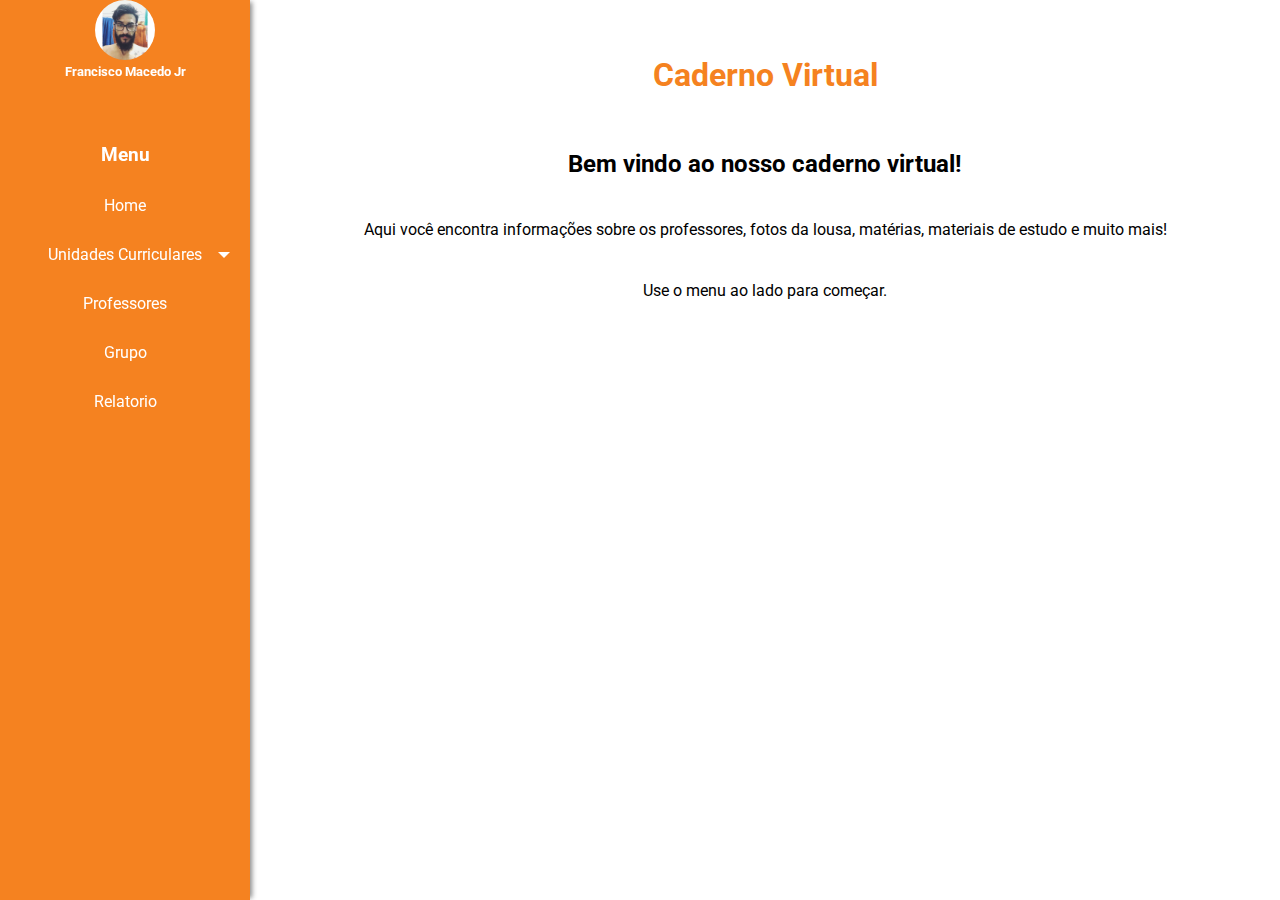
<file: index.html>
<!doctype html>
<html>
<head>
	<title>Caderno Virtual FAM</title>
	<link rel="icon" href="img/favicon.ico" type="image/x-icon">
	<meta charset="utf-8">
	<meta name="viewport" content="width=device-width, initial-scale=1">
	<script src="js/jquery.js" type="text/javascript"></script>
	<link rel="stylesheet" type="text/css" href="style.css">
	<link href="https://fonts.googleapis.com/css?family=Roboto" rel="stylesheet">
</head>
<body>
	<div class="nav-back"></div>
	<nav id="nav">
		<div class="nav-content">
			<figure>
				<img src="img/aluno.jpg">
				<h4>Francisco Macedo Jr</h4>
			</figure>
			<ul id="menu">
				<h3>Menu</h3>
				<a href="#"><li>Home</li></a>
				<li class="dropdown closed">Unidades Curriculares
					<ul class="sub-menu">
						<a href="conteudo.html"><li>Estrutura e Banco de Dados</li></a>
						<a href="conteudo.html"><li>Redes e Sistemas Operacionais</li></a>
						<a href="conteudo.html"><li>Core: Raciocinio Logico e Matematico</li></a>
					</ul>
				</li>
				<a href="professor.html"><li>Professores</li></a>
				<a href="grupo.html"><li>Grupo</li></a>
				<a href="#"><li>Relatorio</li></a>
			</ul>
		</div>
	</nav>
	<div id="layout">
		<header class="container" id="header">
			<h1>Caderno Virtual</h1>
			<i class="fa fa-bars" aria-hidden="true"></i>
		</header>
		<main class="container" id="main">
			<h2>Bem vindo ao nosso caderno virtual!</h2>
			<p>Aqui você encontra informações sobre os professores, fotos da lousa, matérias, materiais de estudo e muito mais!</p>
			<p>Use o menu ao lado para começar.</p>
		</main>	
	</div>
</body>
	<script src="js/dropdown.js" type="text/javascript"></script>
	<script src="js/menu.js" type="text/javascript"></script>
</html>
</file>
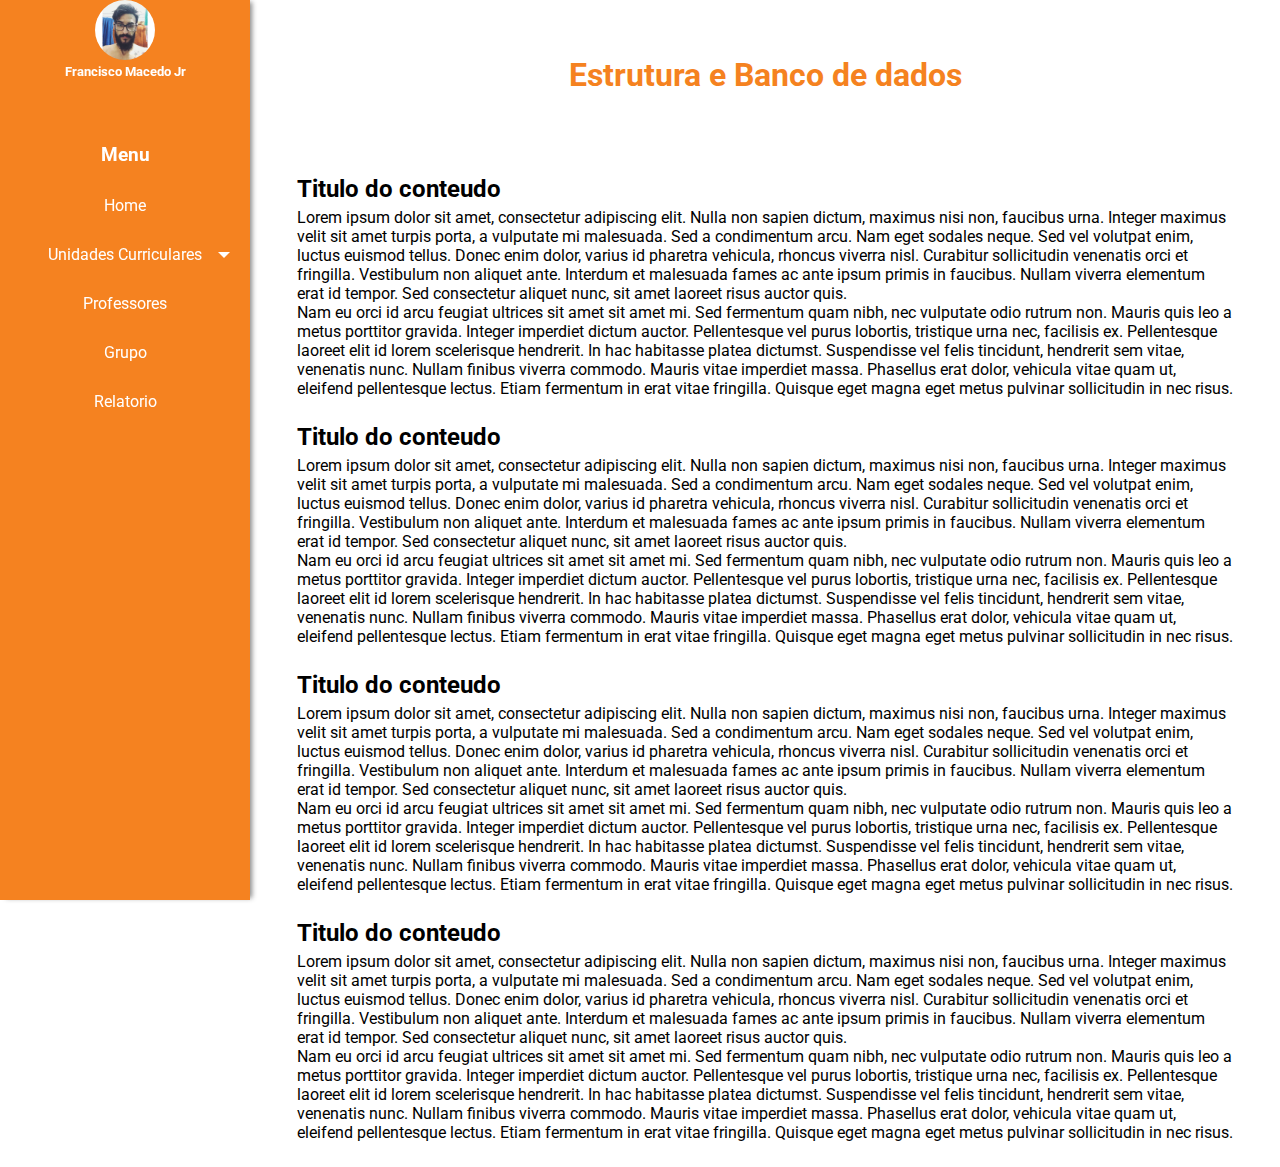
<file: conteudo.html>
<!doctype html>
<html>
<head>
	<title>Caderno Virtual FAM</title>
	<link rel="icon" href="img/favicon.ico" type="image/x-icon">
	<meta charset="utf-8">
	<meta name="viewport" content="width=device-width, initial-scale=1">
	<script src="js/jquery.js" type="text/javascript"></script>
	<link rel="stylesheet" type="text/css" href="style.css">
	<link href="https://fonts.googleapis.com/css?family=Roboto" rel="stylesheet">
</head>
<body>
	<div class="nav-back"></div>
	<nav id="nav">
		<div class="nav-content">
			<figure>
				<img src="img/aluno.jpg">
				<h4>Francisco Macedo Jr</h4>
			</figure>
			<ul id="menu">
				<h3>Menu</h3>
				<a href="index.html"><li>Home</li></a>
				<li class="dropdown closed">Unidades Curriculares
					<ul class="sub-menu">
						<a href="#"><li>Estrutura e Banco de Dados</li></a>
						<a href="#"><li>Redes e Sistemas Operacionais</li></a>
						<a href="#"><li>Core: Raciocinio Logico e Matematico</li></a>
					</ul>
				</li>
				<a href="professor.html"><li>Professores</li></a>
				<a href="grupo.html"><li>Grupo</li></a>
				<a href="#"><li>Relatorio</li></a>
			</ul>
		</div>
	</nav>
	<div id="layout">
	<header class="container" id="header">
		<h1>Estrutura e Banco de dados</h1>
		<i class="fa fa-bars" aria-hidden="true"></i>
		</script>
	</header>
	<main class="interna" id="main">
		<div class="container">
			<div class="conteudo">
				<h2>Titulo do conteudo</h2>
				<p>Lorem ipsum dolor sit amet, consectetur adipiscing elit. Nulla non sapien dictum, maximus nisi non, faucibus urna. Integer maximus velit sit amet turpis porta, a vulputate mi malesuada. Sed a condimentum arcu. Nam eget sodales neque. Sed vel volutpat enim, luctus euismod tellus. Donec enim dolor, varius id pharetra vehicula, rhoncus viverra nisl. Curabitur sollicitudin venenatis orci et fringilla. Vestibulum non aliquet ante. Interdum et malesuada fames ac ante ipsum primis in faucibus. Nullam viverra elementum erat id tempor. Sed consectetur aliquet nunc, sit amet laoreet risus auctor quis.</p>
				<p>Nam eu orci id arcu feugiat ultrices sit amet sit amet mi. Sed fermentum quam nibh, nec vulputate odio rutrum non. Mauris quis leo a metus porttitor gravida. Integer imperdiet dictum auctor. Pellentesque vel purus lobortis, tristique urna nec, facilisis ex. Pellentesque laoreet elit id lorem scelerisque hendrerit. In hac habitasse platea dictumst. Suspendisse vel felis tincidunt, hendrerit sem vitae, venenatis nunc. Nullam finibus viverra commodo. Mauris vitae imperdiet massa. Phasellus erat dolor, vehicula vitae quam ut, eleifend pellentesque lectus. Etiam fermentum in erat vitae fringilla. Quisque eget magna eget metus pulvinar sollicitudin in nec risus.</p>
			</div>
			<div class="conteudo">
				<h2>Titulo do conteudo</h2>
				<p>Lorem ipsum dolor sit amet, consectetur adipiscing elit. Nulla non sapien dictum, maximus nisi non, faucibus urna. Integer maximus velit sit amet turpis porta, a vulputate mi malesuada. Sed a condimentum arcu. Nam eget sodales neque. Sed vel volutpat enim, luctus euismod tellus. Donec enim dolor, varius id pharetra vehicula, rhoncus viverra nisl. Curabitur sollicitudin venenatis orci et fringilla. Vestibulum non aliquet ante. Interdum et malesuada fames ac ante ipsum primis in faucibus. Nullam viverra elementum erat id tempor. Sed consectetur aliquet nunc, sit amet laoreet risus auctor quis.</p>
				<p>Nam eu orci id arcu feugiat ultrices sit amet sit amet mi. Sed fermentum quam nibh, nec vulputate odio rutrum non. Mauris quis leo a metus porttitor gravida. Integer imperdiet dictum auctor. Pellentesque vel purus lobortis, tristique urna nec, facilisis ex. Pellentesque laoreet elit id lorem scelerisque hendrerit. In hac habitasse platea dictumst. Suspendisse vel felis tincidunt, hendrerit sem vitae, venenatis nunc. Nullam finibus viverra commodo. Mauris vitae imperdiet massa. Phasellus erat dolor, vehicula vitae quam ut, eleifend pellentesque lectus. Etiam fermentum in erat vitae fringilla. Quisque eget magna eget metus pulvinar sollicitudin in nec risus.</p>
			</div>
			<div class="conteudo">
				<h2>Titulo do conteudo</h2>
				<p>Lorem ipsum dolor sit amet, consectetur adipiscing elit. Nulla non sapien dictum, maximus nisi non, faucibus urna. Integer maximus velit sit amet turpis porta, a vulputate mi malesuada. Sed a condimentum arcu. Nam eget sodales neque. Sed vel volutpat enim, luctus euismod tellus. Donec enim dolor, varius id pharetra vehicula, rhoncus viverra nisl. Curabitur sollicitudin venenatis orci et fringilla. Vestibulum non aliquet ante. Interdum et malesuada fames ac ante ipsum primis in faucibus. Nullam viverra elementum erat id tempor. Sed consectetur aliquet nunc, sit amet laoreet risus auctor quis.</p>
				<p>Nam eu orci id arcu feugiat ultrices sit amet sit amet mi. Sed fermentum quam nibh, nec vulputate odio rutrum non. Mauris quis leo a metus porttitor gravida. Integer imperdiet dictum auctor. Pellentesque vel purus lobortis, tristique urna nec, facilisis ex. Pellentesque laoreet elit id lorem scelerisque hendrerit. In hac habitasse platea dictumst. Suspendisse vel felis tincidunt, hendrerit sem vitae, venenatis nunc. Nullam finibus viverra commodo. Mauris vitae imperdiet massa. Phasellus erat dolor, vehicula vitae quam ut, eleifend pellentesque lectus. Etiam fermentum in erat vitae fringilla. Quisque eget magna eget metus pulvinar sollicitudin in nec risus.</p>
			</div>
			<div class="conteudo">
				<h2>Titulo do conteudo</h2>
				<p>Lorem ipsum dolor sit amet, consectetur adipiscing elit. Nulla non sapien dictum, maximus nisi non, faucibus urna. Integer maximus velit sit amet turpis porta, a vulputate mi malesuada. Sed a condimentum arcu. Nam eget sodales neque. Sed vel volutpat enim, luctus euismod tellus. Donec enim dolor, varius id pharetra vehicula, rhoncus viverra nisl. Curabitur sollicitudin venenatis orci et fringilla. Vestibulum non aliquet ante. Interdum et malesuada fames ac ante ipsum primis in faucibus. Nullam viverra elementum erat id tempor. Sed consectetur aliquet nunc, sit amet laoreet risus auctor quis.</p>
				<p>Nam eu orci id arcu feugiat ultrices sit amet sit amet mi. Sed fermentum quam nibh, nec vulputate odio rutrum non. Mauris quis leo a metus porttitor gravida. Integer imperdiet dictum auctor. Pellentesque vel purus lobortis, tristique urna nec, facilisis ex. Pellentesque laoreet elit id lorem scelerisque hendrerit. In hac habitasse platea dictumst. Suspendisse vel felis tincidunt, hendrerit sem vitae, venenatis nunc. Nullam finibus viverra commodo. Mauris vitae imperdiet massa. Phasellus erat dolor, vehicula vitae quam ut, eleifend pellentesque lectus. Etiam fermentum in erat vitae fringilla. Quisque eget magna eget metus pulvinar sollicitudin in nec risus.</p>
			</div>
		</div>
	</main>	
</div>
</body>
	<script src="js/dropdown.js" type="text/javascript"></script>
	<script src="js/menu.js" type="text/javascript"></script>
</html>
</file>
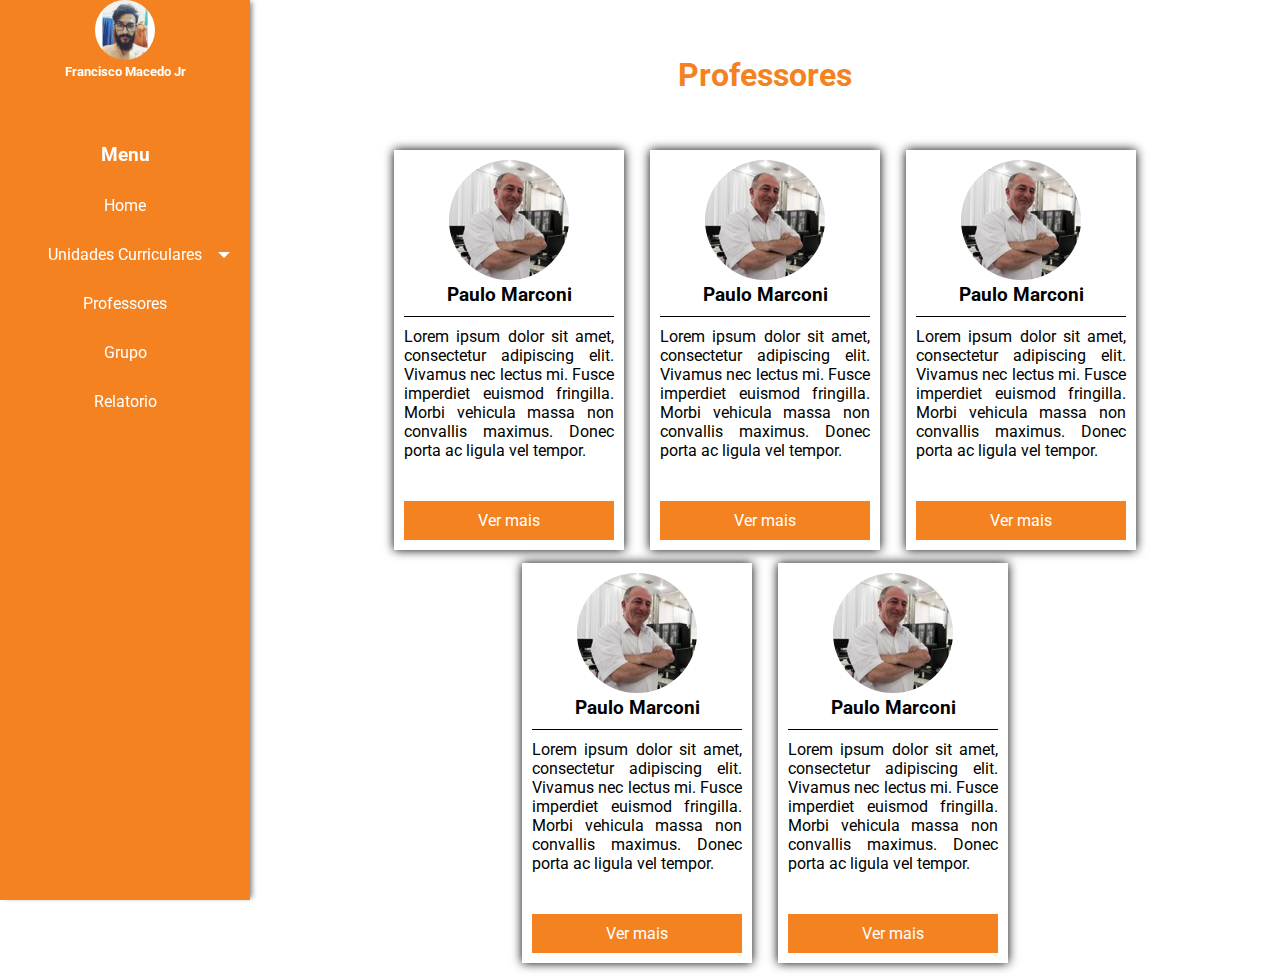
<file: professor.html>
<!doctype html>
<html>
<head>
	<title>Caderno Virtual FAM</title>
	<link rel="icon" href="img/favicon.ico" type="image/x-icon">
	<meta charset="utf-8">
	<meta name="viewport" content="width=device-width, initial-scale=1">
	<script src="js/jquery.js" type="text/javascript"></script>
	<link rel="stylesheet" type="text/css" href="style.css">
	<link href="https://fonts.googleapis.com/css?family=Roboto" rel="stylesheet">
</head>
<body>
	<div class="nav-back"></div>
	<nav id="nav">
		<div class="nav-content">
			<figure>
				<img src="img/aluno.jpg">
				<h4>Francisco Macedo Jr</h4>
			</figure>
			<ul id="menu">
				<h3>Menu</h3>
				<a href="index.html"><li>Home</li></a>
				<li class="dropdown closed">Unidades Curriculares
					<ul class="sub-menu">
						<a href="conteudo.html"><li>Estrutura e Banco de Dados</li></a>
						<a href="conteudo.html"><li>Redes e Sistemas Operacionais</li></a>
						<a href="conteudo.html"><li>Core: Raciocinio Logico e Matematico</li></a>
					</ul>
				</li>
				<a href="#"><li>Professores</li></a>
				<a href="grupo.html"><li>Grupo</li></a>
				<a href="#"><li>Relatorio</li></a>
			</ul>
		</div>
	</nav>
	<div id="layout">
		<header class="container" id="header">
			<h1>Professores</h1>
			<i class="fa fa-bars" aria-hidden="true"></i>
		</header>
		<main class="container" id="main">
			<div class="professores">
				<div class="professor">
					<figure>
						<img src="img/professor.jpg">
						<h3>Paulo Marconi</h3>
					</figure>
					<p>Lorem ipsum dolor sit amet, consectetur adipiscing elit. Vivamus nec lectus mi. Fusce imperdiet euismod fringilla. Morbi vehicula massa non convallis maximus. Donec porta ac ligula vel tempor.</p>
					<a href="conteudo.html">Ver mais</a>
				</div>
				<div class="professor">
					<figure>
						<img src="img/professor.jpg">
						<h3>Paulo Marconi</h3>
					</figure>
					<p>Lorem ipsum dolor sit amet, consectetur adipiscing elit. Vivamus nec lectus mi. Fusce imperdiet euismod fringilla. Morbi vehicula massa non convallis maximus. Donec porta ac ligula vel tempor.</p>
					<a href="conteudo.html">Ver mais</a>
				</div>
				<div class="professor">
					<figure>
						<img src="img/professor.jpg">
						<h3>Paulo Marconi</h3>
					</figure>
					<p>Lorem ipsum dolor sit amet, consectetur adipiscing elit. Vivamus nec lectus mi. Fusce imperdiet euismod fringilla. Morbi vehicula massa non convallis maximus. Donec porta ac ligula vel tempor.</p>
					<a href="conteudo.html">Ver mais</a>
				</div>
				<div class="professor">
					<figure>
						<img src="img/professor.jpg">
						<h3>Paulo Marconi</h3>
					</figure>
					<p>Lorem ipsum dolor sit amet, consectetur adipiscing elit. Vivamus nec lectus mi. Fusce imperdiet euismod fringilla. Morbi vehicula massa non convallis maximus. Donec porta ac ligula vel tempor.</p>
					<a href="conteudo.html">Ver mais</a>
				</div>
				<div class="professor">
					<figure>
						<img src="img/professor.jpg">
						<h3>Paulo Marconi</h3>
					</figure>
					<p>Lorem ipsum dolor sit amet, consectetur adipiscing elit. Vivamus nec lectus mi. Fusce imperdiet euismod fringilla. Morbi vehicula massa non convallis maximus. Donec porta ac ligula vel tempor.</p>
					<a href="conteudo.html">Ver mais</a>
				</div>
			</div>
		</main>
	</div>	
</body>
<script src="js/dropdown.js" type="text/javascript"></script>
<script src="js/menu.js" type="text/javascript"></script>
</html>
</file>
<file: style.css>
@charset "UTF-8";
* {
  padding: 0;
  margin: 0;
  border: 0;
  -webkit-box-sizing: border-box;
  box-sizing: border-box; }

html, body {
  height: 100%;
  font-family: Roboto, sans-serif; }

a {
  text-decoration: none;
  color: #fff;
  transition: .5s;
  width: 100%; }

ul {
  list-style: none; }

.container {
  margin: 0 auto;
  padding: 0 2em;
  max-width: 1000px; }

#layout {
  padding-left: 250px; }
  @media (max-width: 900px) {
    #layout {
      padding-left: 0; } }

.overflow {
  position: relative;
  overflow: hidden; }

/*!
 *  Font Awesome 4.7.0 by @davegandy - http://fontawesome.io - @fontawesome
 *  License - http://fontawesome.io/license (Font: SIL OFL 1.1, CSS: MIT License)
 */
/* FONT PATH
 * -------------------------- */
@font-face {
  font-family: 'FontAwesome';
  src: url("fonts/fontawesome-webfont.eot?v=4.7.0");
  src: url("fonts/fontawesome-webfont.eot?#iefix&v=4.7.0") format("embedded-opentype"), url("fonts/fontawesome-webfont.woff2?v=4.7.0") format("woff2"), url("fonts/fontawesome-webfont.woff?v=4.7.0") format("woff"), url("fonts/fontawesome-webfont.ttf?v=4.7.0") format("truetype"), url("fonts/fontawesome-webfont.svg?v=4.7.0#fontawesomeregular") format("svg");
  font-weight: normal;
  font-style: normal; }
.fa {
  display: inline-block;
  font: normal normal normal 14px/1 FontAwesome;
  font-size: inherit;
  text-rendering: auto;
  -webkit-font-smoothing: antialiased;
  -moz-osx-font-smoothing: grayscale; }

/* makes the font 33% larger relative to the icon container */
.fa-lg {
  font-size: 1.3333333333em;
  line-height: 0.75em;
  vertical-align: -15%; }

.fa-2x {
  font-size: 2em; }

.fa-3x {
  font-size: 3em; }

.fa-4x {
  font-size: 4em; }

.fa-5x {
  font-size: 5em; }

.fa-fw {
  width: 1.2857142857em;
  text-align: center; }

.fa-ul {
  padding-left: 0;
  margin-left: 2.1428571429em;
  list-style-type: none; }
  .fa-ul > li {
    position: relative; }

.fa-li {
  position: absolute;
  left: -2.1428571429em;
  width: 2.1428571429em;
  top: 0.1428571429em;
  text-align: center; }
  .fa-li.fa-lg {
    left: -1.8571428571em; }

.fa-border {
  padding: .2em .25em .15em;
  border: solid 0.08em #eee;
  border-radius: .1em; }

.fa-pull-left {
  float: left; }

.fa-pull-right {
  float: right; }

.fa.fa-pull-left {
  margin-right: .3em; }
.fa.fa-pull-right {
  margin-left: .3em; }

/* Deprecated as of 4.4.0 */
.pull-right {
  float: right; }

.pull-left {
  float: left; }

.fa.pull-left {
  margin-right: .3em; }
.fa.pull-right {
  margin-left: .3em; }

.fa-spin {
  -webkit-animation: fa-spin 2s infinite linear;
  animation: fa-spin 2s infinite linear; }

.fa-pulse {
  -webkit-animation: fa-spin 1s infinite steps(8);
  animation: fa-spin 1s infinite steps(8); }

@-webkit-keyframes fa-spin {
  0% {
    -webkit-transform: rotate(0deg);
    transform: rotate(0deg); }
  100% {
    -webkit-transform: rotate(359deg);
    transform: rotate(359deg); } }
@keyframes fa-spin {
  0% {
    -webkit-transform: rotate(0deg);
    transform: rotate(0deg); }
  100% {
    -webkit-transform: rotate(359deg);
    transform: rotate(359deg); } }
.fa-rotate-90 {
  -ms-filter: "progid:DXImageTransform.Microsoft.BasicImage(rotation=1)";
  -webkit-transform: rotate(90deg);
  -ms-transform: rotate(90deg);
  transform: rotate(90deg); }

.fa-rotate-180 {
  -ms-filter: "progid:DXImageTransform.Microsoft.BasicImage(rotation=2)";
  -webkit-transform: rotate(180deg);
  -ms-transform: rotate(180deg);
  transform: rotate(180deg); }

.fa-rotate-270 {
  -ms-filter: "progid:DXImageTransform.Microsoft.BasicImage(rotation=3)";
  -webkit-transform: rotate(270deg);
  -ms-transform: rotate(270deg);
  transform: rotate(270deg); }

.fa-flip-horizontal {
  -ms-filter: "progid:DXImageTransform.Microsoft.BasicImage(rotation=0, mirror=1)";
  -webkit-transform: scale(-1, 1);
  -ms-transform: scale(-1, 1);
  transform: scale(-1, 1); }

.fa-flip-vertical {
  -ms-filter: "progid:DXImageTransform.Microsoft.BasicImage(rotation=2, mirror=1)";
  -webkit-transform: scale(1, -1);
  -ms-transform: scale(1, -1);
  transform: scale(1, -1); }

:root .fa-rotate-90,
:root .fa-rotate-180,
:root .fa-rotate-270,
:root .fa-flip-horizontal,
:root .fa-flip-vertical {
  filter: none; }

.fa-stack {
  position: relative;
  display: inline-block;
  width: 2em;
  height: 2em;
  line-height: 2em;
  vertical-align: middle; }

.fa-stack-1x, .fa-stack-2x {
  position: absolute;
  left: 0;
  width: 100%;
  text-align: center; }

.fa-stack-1x {
  line-height: inherit; }

.fa-stack-2x {
  font-size: 2em; }

.fa-inverse {
  color: #fff; }

/* Font Awesome uses the Unicode Private Use Area (PUA) to ensure screen
   readers do not read off random characters that represent icons */
.fa-glass:before {
  content: ""; }

.fa-music:before {
  content: ""; }

.fa-search:before {
  content: ""; }

.fa-envelope-o:before {
  content: ""; }

.fa-heart:before {
  content: ""; }

.fa-star:before {
  content: ""; }

.fa-star-o:before {
  content: ""; }

.fa-user:before {
  content: ""; }

.fa-film:before {
  content: ""; }

.fa-th-large:before {
  content: ""; }

.fa-th:before {
  content: ""; }

.fa-th-list:before {
  content: ""; }

.fa-check:before {
  content: ""; }

.fa-remove:before,
.fa-close:before,
.fa-times:before {
  content: ""; }

.fa-search-plus:before {
  content: ""; }

.fa-search-minus:before {
  content: ""; }

.fa-power-off:before {
  content: ""; }

.fa-signal:before {
  content: ""; }

.fa-gear:before,
.fa-cog:before {
  content: ""; }

.fa-trash-o:before {
  content: ""; }

.fa-home:before {
  content: ""; }

.fa-file-o:before {
  content: ""; }

.fa-clock-o:before {
  content: ""; }

.fa-road:before {
  content: ""; }

.fa-download:before {
  content: ""; }

.fa-arrow-circle-o-down:before {
  content: ""; }

.fa-arrow-circle-o-up:before {
  content: ""; }

.fa-inbox:before {
  content: ""; }

.fa-play-circle-o:before {
  content: ""; }

.fa-rotate-right:before,
.fa-repeat:before {
  content: ""; }

.fa-refresh:before {
  content: ""; }

.fa-list-alt:before {
  content: ""; }

.fa-lock:before {
  content: ""; }

.fa-flag:before {
  content: ""; }

.fa-headphones:before {
  content: ""; }

.fa-volume-off:before {
  content: ""; }

.fa-volume-down:before {
  content: ""; }

.fa-volume-up:before {
  content: ""; }

.fa-qrcode:before {
  content: ""; }

.fa-barcode:before {
  content: ""; }

.fa-tag:before {
  content: ""; }

.fa-tags:before {
  content: ""; }

.fa-book:before {
  content: ""; }

.fa-bookmark:before {
  content: ""; }

.fa-print:before {
  content: ""; }

.fa-camera:before {
  content: ""; }

.fa-font:before {
  content: ""; }

.fa-bold:before {
  content: ""; }

.fa-italic:before {
  content: ""; }

.fa-text-height:before {
  content: ""; }

.fa-text-width:before {
  content: ""; }

.fa-align-left:before {
  content: ""; }

.fa-align-center:before {
  content: ""; }

.fa-align-right:before {
  content: ""; }

.fa-align-justify:before {
  content: ""; }

.fa-list:before {
  content: ""; }

.fa-dedent:before,
.fa-outdent:before {
  content: ""; }

.fa-indent:before {
  content: ""; }

.fa-video-camera:before {
  content: ""; }

.fa-photo:before,
.fa-image:before,
.fa-picture-o:before {
  content: ""; }

.fa-pencil:before {
  content: ""; }

.fa-map-marker:before {
  content: ""; }

.fa-adjust:before {
  content: ""; }

.fa-tint:before {
  content: ""; }

.fa-edit:before,
.fa-pencil-square-o:before {
  content: ""; }

.fa-share-square-o:before {
  content: ""; }

.fa-check-square-o:before {
  content: ""; }

.fa-arrows:before {
  content: ""; }

.fa-step-backward:before {
  content: ""; }

.fa-fast-backward:before {
  content: ""; }

.fa-backward:before {
  content: ""; }

.fa-play:before {
  content: ""; }

.fa-pause:before {
  content: ""; }

.fa-stop:before {
  content: ""; }

.fa-forward:before {
  content: ""; }

.fa-fast-forward:before {
  content: ""; }

.fa-step-forward:before {
  content: ""; }

.fa-eject:before {
  content: ""; }

.fa-chevron-left:before {
  content: ""; }

.fa-chevron-right:before {
  content: ""; }

.fa-plus-circle:before {
  content: ""; }

.fa-minus-circle:before {
  content: ""; }

.fa-times-circle:before {
  content: ""; }

.fa-check-circle:before {
  content: ""; }

.fa-question-circle:before {
  content: ""; }

.fa-info-circle:before {
  content: ""; }

.fa-crosshairs:before {
  content: ""; }

.fa-times-circle-o:before {
  content: ""; }

.fa-check-circle-o:before {
  content: ""; }

.fa-ban:before {
  content: ""; }

.fa-arrow-left:before {
  content: ""; }

.fa-arrow-right:before {
  content: ""; }

.fa-arrow-up:before {
  content: ""; }

.fa-arrow-down:before {
  content: ""; }

.fa-mail-forward:before,
.fa-share:before {
  content: ""; }

.fa-expand:before {
  content: ""; }

.fa-compress:before {
  content: ""; }

.fa-plus:before {
  content: ""; }

.fa-minus:before {
  content: ""; }

.fa-asterisk:before {
  content: ""; }

.fa-exclamation-circle:before {
  content: ""; }

.fa-gift:before {
  content: ""; }

.fa-leaf:before {
  content: ""; }

.fa-fire:before {
  content: ""; }

.fa-eye:before {
  content: ""; }

.fa-eye-slash:before {
  content: ""; }

.fa-warning:before,
.fa-exclamation-triangle:before {
  content: ""; }

.fa-plane:before {
  content: ""; }

.fa-calendar:before {
  content: ""; }

.fa-random:before {
  content: ""; }

.fa-comment:before {
  content: ""; }

.fa-magnet:before {
  content: ""; }

.fa-chevron-up:before {
  content: ""; }

.fa-chevron-down:before {
  content: ""; }

.fa-retweet:before {
  content: ""; }

.fa-shopping-cart:before {
  content: ""; }

.fa-folder:before {
  content: ""; }

.fa-folder-open:before {
  content: ""; }

.fa-arrows-v:before {
  content: ""; }

.fa-arrows-h:before {
  content: ""; }

.fa-bar-chart-o:before,
.fa-bar-chart:before {
  content: ""; }

.fa-twitter-square:before {
  content: ""; }

.fa-facebook-square:before {
  content: ""; }

.fa-camera-retro:before {
  content: ""; }

.fa-key:before {
  content: ""; }

.fa-gears:before,
.fa-cogs:before {
  content: ""; }

.fa-comments:before {
  content: ""; }

.fa-thumbs-o-up:before {
  content: ""; }

.fa-thumbs-o-down:before {
  content: ""; }

.fa-star-half:before {
  content: ""; }

.fa-heart-o:before {
  content: ""; }

.fa-sign-out:before {
  content: ""; }

.fa-linkedin-square:before {
  content: ""; }

.fa-thumb-tack:before {
  content: ""; }

.fa-external-link:before {
  content: ""; }

.fa-sign-in:before {
  content: ""; }

.fa-trophy:before {
  content: ""; }

.fa-github-square:before {
  content: ""; }

.fa-upload:before {
  content: ""; }

.fa-lemon-o:before {
  content: ""; }

.fa-phone:before {
  content: ""; }

.fa-square-o:before {
  content: ""; }

.fa-bookmark-o:before {
  content: ""; }

.fa-phone-square:before {
  content: ""; }

.fa-twitter:before {
  content: ""; }

.fa-facebook-f:before,
.fa-facebook:before {
  content: ""; }

.fa-github:before {
  content: ""; }

.fa-unlock:before {
  content: ""; }

.fa-credit-card:before {
  content: ""; }

.fa-feed:before,
.fa-rss:before {
  content: ""; }

.fa-hdd-o:before {
  content: ""; }

.fa-bullhorn:before {
  content: ""; }

.fa-bell:before {
  content: ""; }

.fa-certificate:before {
  content: ""; }

.fa-hand-o-right:before {
  content: ""; }

.fa-hand-o-left:before {
  content: ""; }

.fa-hand-o-up:before {
  content: ""; }

.fa-hand-o-down:before {
  content: ""; }

.fa-arrow-circle-left:before {
  content: ""; }

.fa-arrow-circle-right:before {
  content: ""; }

.fa-arrow-circle-up:before {
  content: ""; }

.fa-arrow-circle-down:before {
  content: ""; }

.fa-globe:before {
  content: ""; }

.fa-wrench:before {
  content: ""; }

.fa-tasks:before {
  content: ""; }

.fa-filter:before {
  content: ""; }

.fa-briefcase:before {
  content: ""; }

.fa-arrows-alt:before {
  content: ""; }

.fa-group:before,
.fa-users:before {
  content: ""; }

.fa-chain:before,
.fa-link:before {
  content: ""; }

.fa-cloud:before {
  content: ""; }

.fa-flask:before {
  content: ""; }

.fa-cut:before,
.fa-scissors:before {
  content: ""; }

.fa-copy:before,
.fa-files-o:before {
  content: ""; }

.fa-paperclip:before {
  content: ""; }

.fa-save:before,
.fa-floppy-o:before {
  content: ""; }

.fa-square:before {
  content: ""; }

.fa-navicon:before,
.fa-reorder:before,
.fa-bars:before {
  content: ""; }

.fa-list-ul:before {
  content: ""; }

.fa-list-ol:before {
  content: ""; }

.fa-strikethrough:before {
  content: ""; }

.fa-underline:before {
  content: ""; }

.fa-table:before {
  content: ""; }

.fa-magic:before {
  content: ""; }

.fa-truck:before {
  content: ""; }

.fa-pinterest:before {
  content: ""; }

.fa-pinterest-square:before {
  content: ""; }

.fa-google-plus-square:before {
  content: ""; }

.fa-google-plus:before {
  content: ""; }

.fa-money:before {
  content: ""; }

.fa-caret-down:before {
  content: ""; }

.fa-caret-up:before {
  content: ""; }

.fa-caret-left:before {
  content: ""; }

.fa-caret-right:before {
  content: ""; }

.fa-columns:before {
  content: ""; }

.fa-unsorted:before,
.fa-sort:before {
  content: ""; }

.fa-sort-down:before,
.fa-sort-desc:before {
  content: ""; }

.fa-sort-up:before,
.fa-sort-asc:before {
  content: ""; }

.fa-envelope:before {
  content: ""; }

.fa-linkedin:before {
  content: ""; }

.fa-rotate-left:before,
.fa-undo:before {
  content: ""; }

.fa-legal:before,
.fa-gavel:before {
  content: ""; }

.fa-dashboard:before,
.fa-tachometer:before {
  content: ""; }

.fa-comment-o:before {
  content: ""; }

.fa-comments-o:before {
  content: ""; }

.fa-flash:before,
.fa-bolt:before {
  content: ""; }

.fa-sitemap:before {
  content: ""; }

.fa-umbrella:before {
  content: ""; }

.fa-paste:before,
.fa-clipboard:before {
  content: ""; }

.fa-lightbulb-o:before {
  content: ""; }

.fa-exchange:before {
  content: ""; }

.fa-cloud-download:before {
  content: ""; }

.fa-cloud-upload:before {
  content: ""; }

.fa-user-md:before {
  content: ""; }

.fa-stethoscope:before {
  content: ""; }

.fa-suitcase:before {
  content: ""; }

.fa-bell-o:before {
  content: ""; }

.fa-coffee:before {
  content: ""; }

.fa-cutlery:before {
  content: ""; }

.fa-file-text-o:before {
  content: ""; }

.fa-building-o:before {
  content: ""; }

.fa-hospital-o:before {
  content: ""; }

.fa-ambulance:before {
  content: ""; }

.fa-medkit:before {
  content: ""; }

.fa-fighter-jet:before {
  content: ""; }

.fa-beer:before {
  content: ""; }

.fa-h-square:before {
  content: ""; }

.fa-plus-square:before {
  content: ""; }

.fa-angle-double-left:before {
  content: ""; }

.fa-angle-double-right:before {
  content: ""; }

.fa-angle-double-up:before {
  content: ""; }

.fa-angle-double-down:before {
  content: ""; }

.fa-angle-left:before {
  content: ""; }

.fa-angle-right:before {
  content: ""; }

.fa-angle-up:before {
  content: ""; }

.fa-angle-down:before {
  content: ""; }

.fa-desktop:before {
  content: ""; }

.fa-laptop:before {
  content: ""; }

.fa-tablet:before {
  content: ""; }

.fa-mobile-phone:before,
.fa-mobile:before {
  content: ""; }

.fa-circle-o:before {
  content: ""; }

.fa-quote-left:before {
  content: ""; }

.fa-quote-right:before {
  content: ""; }

.fa-spinner:before {
  content: ""; }

.fa-circle:before {
  content: ""; }

.fa-mail-reply:before,
.fa-reply:before {
  content: ""; }

.fa-github-alt:before {
  content: ""; }

.fa-folder-o:before {
  content: ""; }

.fa-folder-open-o:before {
  content: ""; }

.fa-smile-o:before {
  content: ""; }

.fa-frown-o:before {
  content: ""; }

.fa-meh-o:before {
  content: ""; }

.fa-gamepad:before {
  content: ""; }

.fa-keyboard-o:before {
  content: ""; }

.fa-flag-o:before {
  content: ""; }

.fa-flag-checkered:before {
  content: ""; }

.fa-terminal:before {
  content: ""; }

.fa-code:before {
  content: ""; }

.fa-mail-reply-all:before,
.fa-reply-all:before {
  content: ""; }

.fa-star-half-empty:before,
.fa-star-half-full:before,
.fa-star-half-o:before {
  content: ""; }

.fa-location-arrow:before {
  content: ""; }

.fa-crop:before {
  content: ""; }

.fa-code-fork:before {
  content: ""; }

.fa-unlink:before,
.fa-chain-broken:before {
  content: ""; }

.fa-question:before {
  content: ""; }

.fa-info:before {
  content: ""; }

.fa-exclamation:before {
  content: ""; }

.fa-superscript:before {
  content: ""; }

.fa-subscript:before {
  content: ""; }

.fa-eraser:before {
  content: ""; }

.fa-puzzle-piece:before {
  content: ""; }

.fa-microphone:before {
  content: ""; }

.fa-microphone-slash:before {
  content: ""; }

.fa-shield:before {
  content: ""; }

.fa-calendar-o:before {
  content: ""; }

.fa-fire-extinguisher:before {
  content: ""; }

.fa-rocket:before {
  content: ""; }

.fa-maxcdn:before {
  content: ""; }

.fa-chevron-circle-left:before {
  content: ""; }

.fa-chevron-circle-right:before {
  content: ""; }

.fa-chevron-circle-up:before {
  content: ""; }

.fa-chevron-circle-down:before {
  content: ""; }

.fa-html5:before {
  content: ""; }

.fa-css3:before {
  content: ""; }

.fa-anchor:before {
  content: ""; }

.fa-unlock-alt:before {
  content: ""; }

.fa-bullseye:before {
  content: ""; }

.fa-ellipsis-h:before {
  content: ""; }

.fa-ellipsis-v:before {
  content: ""; }

.fa-rss-square:before {
  content: ""; }

.fa-play-circle:before {
  content: ""; }

.fa-ticket:before {
  content: ""; }

.fa-minus-square:before {
  content: ""; }

.fa-minus-square-o:before {
  content: ""; }

.fa-level-up:before {
  content: ""; }

.fa-level-down:before {
  content: ""; }

.fa-check-square:before {
  content: ""; }

.fa-pencil-square:before {
  content: ""; }

.fa-external-link-square:before {
  content: ""; }

.fa-share-square:before {
  content: ""; }

.fa-compass:before {
  content: ""; }

.fa-toggle-down:before,
.fa-caret-square-o-down:before {
  content: ""; }

.fa-toggle-up:before,
.fa-caret-square-o-up:before {
  content: ""; }

.fa-toggle-right:before,
.fa-caret-square-o-right:before {
  content: ""; }

.fa-euro:before,
.fa-eur:before {
  content: ""; }

.fa-gbp:before {
  content: ""; }

.fa-dollar:before,
.fa-usd:before {
  content: ""; }

.fa-rupee:before,
.fa-inr:before {
  content: ""; }

.fa-cny:before,
.fa-rmb:before,
.fa-yen:before,
.fa-jpy:before {
  content: ""; }

.fa-ruble:before,
.fa-rouble:before,
.fa-rub:before {
  content: ""; }

.fa-won:before,
.fa-krw:before {
  content: ""; }

.fa-bitcoin:before,
.fa-btc:before {
  content: ""; }

.fa-file:before {
  content: ""; }

.fa-file-text:before {
  content: ""; }

.fa-sort-alpha-asc:before {
  content: ""; }

.fa-sort-alpha-desc:before {
  content: ""; }

.fa-sort-amount-asc:before {
  content: ""; }

.fa-sort-amount-desc:before {
  content: ""; }

.fa-sort-numeric-asc:before {
  content: ""; }

.fa-sort-numeric-desc:before {
  content: ""; }

.fa-thumbs-up:before {
  content: ""; }

.fa-thumbs-down:before {
  content: ""; }

.fa-youtube-square:before {
  content: ""; }

.fa-youtube:before {
  content: ""; }

.fa-xing:before {
  content: ""; }

.fa-xing-square:before {
  content: ""; }

.fa-youtube-play:before {
  content: ""; }

.fa-dropbox:before {
  content: ""; }

.fa-stack-overflow:before {
  content: ""; }

.fa-instagram:before {
  content: ""; }

.fa-flickr:before {
  content: ""; }

.fa-adn:before {
  content: ""; }

.fa-bitbucket:before {
  content: ""; }

.fa-bitbucket-square:before {
  content: ""; }

.fa-tumblr:before {
  content: ""; }

.fa-tumblr-square:before {
  content: ""; }

.fa-long-arrow-down:before {
  content: ""; }

.fa-long-arrow-up:before {
  content: ""; }

.fa-long-arrow-left:before {
  content: ""; }

.fa-long-arrow-right:before {
  content: ""; }

.fa-apple:before {
  content: ""; }

.fa-windows:before {
  content: ""; }

.fa-android:before {
  content: ""; }

.fa-linux:before {
  content: ""; }

.fa-dribbble:before {
  content: ""; }

.fa-skype:before {
  content: ""; }

.fa-foursquare:before {
  content: ""; }

.fa-trello:before {
  content: ""; }

.fa-female:before {
  content: ""; }

.fa-male:before {
  content: ""; }

.fa-gittip:before,
.fa-gratipay:before {
  content: ""; }

.fa-sun-o:before {
  content: ""; }

.fa-moon-o:before {
  content: ""; }

.fa-archive:before {
  content: ""; }

.fa-bug:before {
  content: ""; }

.fa-vk:before {
  content: ""; }

.fa-weibo:before {
  content: ""; }

.fa-renren:before {
  content: ""; }

.fa-pagelines:before {
  content: ""; }

.fa-stack-exchange:before {
  content: ""; }

.fa-arrow-circle-o-right:before {
  content: ""; }

.fa-arrow-circle-o-left:before {
  content: ""; }

.fa-toggle-left:before,
.fa-caret-square-o-left:before {
  content: ""; }

.fa-dot-circle-o:before {
  content: ""; }

.fa-wheelchair:before {
  content: ""; }

.fa-vimeo-square:before {
  content: ""; }

.fa-turkish-lira:before,
.fa-try:before {
  content: ""; }

.fa-plus-square-o:before {
  content: ""; }

.fa-space-shuttle:before {
  content: ""; }

.fa-slack:before {
  content: ""; }

.fa-envelope-square:before {
  content: ""; }

.fa-wordpress:before {
  content: ""; }

.fa-openid:before {
  content: ""; }

.fa-institution:before,
.fa-bank:before,
.fa-university:before {
  content: ""; }

.fa-mortar-board:before,
.fa-graduation-cap:before {
  content: ""; }

.fa-yahoo:before {
  content: ""; }

.fa-google:before {
  content: ""; }

.fa-reddit:before {
  content: ""; }

.fa-reddit-square:before {
  content: ""; }

.fa-stumbleupon-circle:before {
  content: ""; }

.fa-stumbleupon:before {
  content: ""; }

.fa-delicious:before {
  content: ""; }

.fa-digg:before {
  content: ""; }

.fa-pied-piper-pp:before {
  content: ""; }

.fa-pied-piper-alt:before {
  content: ""; }

.fa-drupal:before {
  content: ""; }

.fa-joomla:before {
  content: ""; }

.fa-language:before {
  content: ""; }

.fa-fax:before {
  content: ""; }

.fa-building:before {
  content: ""; }

.fa-child:before {
  content: ""; }

.fa-paw:before {
  content: ""; }

.fa-spoon:before {
  content: ""; }

.fa-cube:before {
  content: ""; }

.fa-cubes:before {
  content: ""; }

.fa-behance:before {
  content: ""; }

.fa-behance-square:before {
  content: ""; }

.fa-steam:before {
  content: ""; }

.fa-steam-square:before {
  content: ""; }

.fa-recycle:before {
  content: ""; }

.fa-automobile:before,
.fa-car:before {
  content: ""; }

.fa-cab:before,
.fa-taxi:before {
  content: ""; }

.fa-tree:before {
  content: ""; }

.fa-spotify:before {
  content: ""; }

.fa-deviantart:before {
  content: ""; }

.fa-soundcloud:before {
  content: ""; }

.fa-database:before {
  content: ""; }

.fa-file-pdf-o:before {
  content: ""; }

.fa-file-word-o:before {
  content: ""; }

.fa-file-excel-o:before {
  content: ""; }

.fa-file-powerpoint-o:before {
  content: ""; }

.fa-file-photo-o:before,
.fa-file-picture-o:before,
.fa-file-image-o:before {
  content: ""; }

.fa-file-zip-o:before,
.fa-file-archive-o:before {
  content: ""; }

.fa-file-sound-o:before,
.fa-file-audio-o:before {
  content: ""; }

.fa-file-movie-o:before,
.fa-file-video-o:before {
  content: ""; }

.fa-file-code-o:before {
  content: ""; }

.fa-vine:before {
  content: ""; }

.fa-codepen:before {
  content: ""; }

.fa-jsfiddle:before {
  content: ""; }

.fa-life-bouy:before,
.fa-life-buoy:before,
.fa-life-saver:before,
.fa-support:before,
.fa-life-ring:before {
  content: ""; }

.fa-circle-o-notch:before {
  content: ""; }

.fa-ra:before,
.fa-resistance:before,
.fa-rebel:before {
  content: ""; }

.fa-ge:before,
.fa-empire:before {
  content: ""; }

.fa-git-square:before {
  content: ""; }

.fa-git:before {
  content: ""; }

.fa-y-combinator-square:before,
.fa-yc-square:before,
.fa-hacker-news:before {
  content: ""; }

.fa-tencent-weibo:before {
  content: ""; }

.fa-qq:before {
  content: ""; }

.fa-wechat:before,
.fa-weixin:before {
  content: ""; }

.fa-send:before,
.fa-paper-plane:before {
  content: ""; }

.fa-send-o:before,
.fa-paper-plane-o:before {
  content: ""; }

.fa-history:before {
  content: ""; }

.fa-circle-thin:before {
  content: ""; }

.fa-header:before {
  content: ""; }

.fa-paragraph:before {
  content: ""; }

.fa-sliders:before {
  content: ""; }

.fa-share-alt:before {
  content: ""; }

.fa-share-alt-square:before {
  content: ""; }

.fa-bomb:before {
  content: ""; }

.fa-soccer-ball-o:before,
.fa-futbol-o:before {
  content: ""; }

.fa-tty:before {
  content: ""; }

.fa-binoculars:before {
  content: ""; }

.fa-plug:before {
  content: ""; }

.fa-slideshare:before {
  content: ""; }

.fa-twitch:before {
  content: ""; }

.fa-yelp:before {
  content: ""; }

.fa-newspaper-o:before {
  content: ""; }

.fa-wifi:before {
  content: ""; }

.fa-calculator:before {
  content: ""; }

.fa-paypal:before {
  content: ""; }

.fa-google-wallet:before {
  content: ""; }

.fa-cc-visa:before {
  content: ""; }

.fa-cc-mastercard:before {
  content: ""; }

.fa-cc-discover:before {
  content: ""; }

.fa-cc-amex:before {
  content: ""; }

.fa-cc-paypal:before {
  content: ""; }

.fa-cc-stripe:before {
  content: ""; }

.fa-bell-slash:before {
  content: ""; }

.fa-bell-slash-o:before {
  content: ""; }

.fa-trash:before {
  content: ""; }

.fa-copyright:before {
  content: ""; }

.fa-at:before {
  content: ""; }

.fa-eyedropper:before {
  content: ""; }

.fa-paint-brush:before {
  content: ""; }

.fa-birthday-cake:before {
  content: ""; }

.fa-area-chart:before {
  content: ""; }

.fa-pie-chart:before {
  content: ""; }

.fa-line-chart:before {
  content: ""; }

.fa-lastfm:before {
  content: ""; }

.fa-lastfm-square:before {
  content: ""; }

.fa-toggle-off:before {
  content: ""; }

.fa-toggle-on:before {
  content: ""; }

.fa-bicycle:before {
  content: ""; }

.fa-bus:before {
  content: ""; }

.fa-ioxhost:before {
  content: ""; }

.fa-angellist:before {
  content: ""; }

.fa-cc:before {
  content: ""; }

.fa-shekel:before,
.fa-sheqel:before,
.fa-ils:before {
  content: ""; }

.fa-meanpath:before {
  content: ""; }

.fa-buysellads:before {
  content: ""; }

.fa-connectdevelop:before {
  content: ""; }

.fa-dashcube:before {
  content: ""; }

.fa-forumbee:before {
  content: ""; }

.fa-leanpub:before {
  content: ""; }

.fa-sellsy:before {
  content: ""; }

.fa-shirtsinbulk:before {
  content: ""; }

.fa-simplybuilt:before {
  content: ""; }

.fa-skyatlas:before {
  content: ""; }

.fa-cart-plus:before {
  content: ""; }

.fa-cart-arrow-down:before {
  content: ""; }

.fa-diamond:before {
  content: ""; }

.fa-ship:before {
  content: ""; }

.fa-user-secret:before {
  content: ""; }

.fa-motorcycle:before {
  content: ""; }

.fa-street-view:before {
  content: ""; }

.fa-heartbeat:before {
  content: ""; }

.fa-venus:before {
  content: ""; }

.fa-mars:before {
  content: ""; }

.fa-mercury:before {
  content: ""; }

.fa-intersex:before,
.fa-transgender:before {
  content: ""; }

.fa-transgender-alt:before {
  content: ""; }

.fa-venus-double:before {
  content: ""; }

.fa-mars-double:before {
  content: ""; }

.fa-venus-mars:before {
  content: ""; }

.fa-mars-stroke:before {
  content: ""; }

.fa-mars-stroke-v:before {
  content: ""; }

.fa-mars-stroke-h:before {
  content: ""; }

.fa-neuter:before {
  content: ""; }

.fa-genderless:before {
  content: ""; }

.fa-facebook-official:before {
  content: ""; }

.fa-pinterest-p:before {
  content: ""; }

.fa-whatsapp:before {
  content: ""; }

.fa-server:before {
  content: ""; }

.fa-user-plus:before {
  content: ""; }

.fa-user-times:before {
  content: ""; }

.fa-hotel:before,
.fa-bed:before {
  content: ""; }

.fa-viacoin:before {
  content: ""; }

.fa-train:before {
  content: ""; }

.fa-subway:before {
  content: ""; }

.fa-medium:before {
  content: ""; }

.fa-yc:before,
.fa-y-combinator:before {
  content: ""; }

.fa-optin-monster:before {
  content: ""; }

.fa-opencart:before {
  content: ""; }

.fa-expeditedssl:before {
  content: ""; }

.fa-battery-4:before,
.fa-battery:before,
.fa-battery-full:before {
  content: ""; }

.fa-battery-3:before,
.fa-battery-three-quarters:before {
  content: ""; }

.fa-battery-2:before,
.fa-battery-half:before {
  content: ""; }

.fa-battery-1:before,
.fa-battery-quarter:before {
  content: ""; }

.fa-battery-0:before,
.fa-battery-empty:before {
  content: ""; }

.fa-mouse-pointer:before {
  content: ""; }

.fa-i-cursor:before {
  content: ""; }

.fa-object-group:before {
  content: ""; }

.fa-object-ungroup:before {
  content: ""; }

.fa-sticky-note:before {
  content: ""; }

.fa-sticky-note-o:before {
  content: ""; }

.fa-cc-jcb:before {
  content: ""; }

.fa-cc-diners-club:before {
  content: ""; }

.fa-clone:before {
  content: ""; }

.fa-balance-scale:before {
  content: ""; }

.fa-hourglass-o:before {
  content: ""; }

.fa-hourglass-1:before,
.fa-hourglass-start:before {
  content: ""; }

.fa-hourglass-2:before,
.fa-hourglass-half:before {
  content: ""; }

.fa-hourglass-3:before,
.fa-hourglass-end:before {
  content: ""; }

.fa-hourglass:before {
  content: ""; }

.fa-hand-grab-o:before,
.fa-hand-rock-o:before {
  content: ""; }

.fa-hand-stop-o:before,
.fa-hand-paper-o:before {
  content: ""; }

.fa-hand-scissors-o:before {
  content: ""; }

.fa-hand-lizard-o:before {
  content: ""; }

.fa-hand-spock-o:before {
  content: ""; }

.fa-hand-pointer-o:before {
  content: ""; }

.fa-hand-peace-o:before {
  content: ""; }

.fa-trademark:before {
  content: ""; }

.fa-registered:before {
  content: ""; }

.fa-creative-commons:before {
  content: ""; }

.fa-gg:before {
  content: ""; }

.fa-gg-circle:before {
  content: ""; }

.fa-tripadvisor:before {
  content: ""; }

.fa-odnoklassniki:before {
  content: ""; }

.fa-odnoklassniki-square:before {
  content: ""; }

.fa-get-pocket:before {
  content: ""; }

.fa-wikipedia-w:before {
  content: ""; }

.fa-safari:before {
  content: ""; }

.fa-chrome:before {
  content: ""; }

.fa-firefox:before {
  content: ""; }

.fa-opera:before {
  content: ""; }

.fa-internet-explorer:before {
  content: ""; }

.fa-tv:before,
.fa-television:before {
  content: ""; }

.fa-contao:before {
  content: ""; }

.fa-500px:before {
  content: ""; }

.fa-amazon:before {
  content: ""; }

.fa-calendar-plus-o:before {
  content: ""; }

.fa-calendar-minus-o:before {
  content: ""; }

.fa-calendar-times-o:before {
  content: ""; }

.fa-calendar-check-o:before {
  content: ""; }

.fa-industry:before {
  content: ""; }

.fa-map-pin:before {
  content: ""; }

.fa-map-signs:before {
  content: ""; }

.fa-map-o:before {
  content: ""; }

.fa-map:before {
  content: ""; }

.fa-commenting:before {
  content: ""; }

.fa-commenting-o:before {
  content: ""; }

.fa-houzz:before {
  content: ""; }

.fa-vimeo:before {
  content: ""; }

.fa-black-tie:before {
  content: ""; }

.fa-fonticons:before {
  content: ""; }

.fa-reddit-alien:before {
  content: ""; }

.fa-edge:before {
  content: ""; }

.fa-credit-card-alt:before {
  content: ""; }

.fa-codiepie:before {
  content: ""; }

.fa-modx:before {
  content: ""; }

.fa-fort-awesome:before {
  content: ""; }

.fa-usb:before {
  content: ""; }

.fa-product-hunt:before {
  content: ""; }

.fa-mixcloud:before {
  content: ""; }

.fa-scribd:before {
  content: ""; }

.fa-pause-circle:before {
  content: ""; }

.fa-pause-circle-o:before {
  content: ""; }

.fa-stop-circle:before {
  content: ""; }

.fa-stop-circle-o:before {
  content: ""; }

.fa-shopping-bag:before {
  content: ""; }

.fa-shopping-basket:before {
  content: ""; }

.fa-hashtag:before {
  content: ""; }

.fa-bluetooth:before {
  content: ""; }

.fa-bluetooth-b:before {
  content: ""; }

.fa-percent:before {
  content: ""; }

.fa-gitlab:before {
  content: ""; }

.fa-wpbeginner:before {
  content: ""; }

.fa-wpforms:before {
  content: ""; }

.fa-envira:before {
  content: ""; }

.fa-universal-access:before {
  content: ""; }

.fa-wheelchair-alt:before {
  content: ""; }

.fa-question-circle-o:before {
  content: ""; }

.fa-blind:before {
  content: ""; }

.fa-audio-description:before {
  content: ""; }

.fa-volume-control-phone:before {
  content: ""; }

.fa-braille:before {
  content: ""; }

.fa-assistive-listening-systems:before {
  content: ""; }

.fa-asl-interpreting:before,
.fa-american-sign-language-interpreting:before {
  content: ""; }

.fa-deafness:before,
.fa-hard-of-hearing:before,
.fa-deaf:before {
  content: ""; }

.fa-glide:before {
  content: ""; }

.fa-glide-g:before {
  content: ""; }

.fa-signing:before,
.fa-sign-language:before {
  content: ""; }

.fa-low-vision:before {
  content: ""; }

.fa-viadeo:before {
  content: ""; }

.fa-viadeo-square:before {
  content: ""; }

.fa-snapchat:before {
  content: ""; }

.fa-snapchat-ghost:before {
  content: ""; }

.fa-snapchat-square:before {
  content: ""; }

.fa-pied-piper:before {
  content: ""; }

.fa-first-order:before {
  content: ""; }

.fa-yoast:before {
  content: ""; }

.fa-themeisle:before {
  content: ""; }

.fa-google-plus-circle:before,
.fa-google-plus-official:before {
  content: ""; }

.fa-fa:before,
.fa-font-awesome:before {
  content: ""; }

.fa-handshake-o:before {
  content: ""; }

.fa-envelope-open:before {
  content: ""; }

.fa-envelope-open-o:before {
  content: ""; }

.fa-linode:before {
  content: ""; }

.fa-address-book:before {
  content: ""; }

.fa-address-book-o:before {
  content: ""; }

.fa-vcard:before,
.fa-address-card:before {
  content: ""; }

.fa-vcard-o:before,
.fa-address-card-o:before {
  content: ""; }

.fa-user-circle:before {
  content: ""; }

.fa-user-circle-o:before {
  content: ""; }

.fa-user-o:before {
  content: ""; }

.fa-id-badge:before {
  content: ""; }

.fa-drivers-license:before,
.fa-id-card:before {
  content: ""; }

.fa-drivers-license-o:before,
.fa-id-card-o:before {
  content: ""; }

.fa-quora:before {
  content: ""; }

.fa-free-code-camp:before {
  content: ""; }

.fa-telegram:before {
  content: ""; }

.fa-thermometer-4:before,
.fa-thermometer:before,
.fa-thermometer-full:before {
  content: ""; }

.fa-thermometer-3:before,
.fa-thermometer-three-quarters:before {
  content: ""; }

.fa-thermometer-2:before,
.fa-thermometer-half:before {
  content: ""; }

.fa-thermometer-1:before,
.fa-thermometer-quarter:before {
  content: ""; }

.fa-thermometer-0:before,
.fa-thermometer-empty:before {
  content: ""; }

.fa-shower:before {
  content: ""; }

.fa-bathtub:before,
.fa-s15:before,
.fa-bath:before {
  content: ""; }

.fa-podcast:before {
  content: ""; }

.fa-window-maximize:before {
  content: ""; }

.fa-window-minimize:before {
  content: ""; }

.fa-window-restore:before {
  content: ""; }

.fa-times-rectangle:before,
.fa-window-close:before {
  content: ""; }

.fa-times-rectangle-o:before,
.fa-window-close-o:before {
  content: ""; }

.fa-bandcamp:before {
  content: ""; }

.fa-grav:before {
  content: ""; }

.fa-etsy:before {
  content: ""; }

.fa-imdb:before {
  content: ""; }

.fa-ravelry:before {
  content: ""; }

.fa-eercast:before {
  content: ""; }

.fa-microchip:before {
  content: ""; }

.fa-snowflake-o:before {
  content: ""; }

.fa-superpowers:before {
  content: ""; }

.fa-wpexplorer:before {
  content: ""; }

.fa-meetup:before {
  content: ""; }

.sr-only {
  position: absolute;
  width: 1px;
  height: 1px;
  padding: 0;
  margin: -1px;
  overflow: hidden;
  clip: rect(0, 0, 0, 0);
  border: 0; }

.sr-only-focusable:active, .sr-only-focusable:focus {
  position: static;
  width: auto;
  height: auto;
  margin: 0;
  overflow: visible;
  clip: auto; }

#nav {
  position: fixed;
  top: 0;
  color: #fff;
  display: flex;
  flex-direction: column;
  float: left;
  width: 250px;
  background-color: #f58220;
  height: 100%;
  align-items: center;
  box-shadow: 4px 0 5px -2px #888;
  z-index: 1;
  transition: .5s; }
  #nav figure {
    text-align: center; }
    #nav figure img {
      border-radius: 50%;
      width: 60px; }
    #nav figure h4 {
      font-size: 13px; }
  #nav .sub-menu {
    display: none;
    background-color: #908c8c;
    position: relative;
    top: 15px;
    width: 100%;
    z-index: 999; }
    #nav .sub-menu li {
      color: #fff; }
      #nav .sub-menu li:hover {
        color: #fff; }
  #nav .nav-content {
    display: flex;
    flex-direction: column;
    align-items: center;
    height: 500px;
    width: 100%; }
    #nav .nav-content #menu {
      width: 100%;
      text-align: center;
      margin-top: 50px; }
      #nav .nav-content #menu h3 {
        padding: 15px 0; }
      #nav .nav-content #menu li {
        position: relative;
        padding: 15px 0;
        text-align: center;
        cursor: pointer;
        transition: .5s;
        width: 100%; }
        #nav .nav-content #menu li:hover {
          background-color: #d8690a; }
  #nav .dropdown.closed:before {
    content: "";
    position: absolute;
    right: 20px;
    top: 21.5px;
    width: 0;
    height: 0;
    transition: .2s;
    border-left: 6px solid transparent;
    border-right: 6px solid transparent;
    border-top: 6px solid #fff; }
  #nav .dropdown.active:before {
    content: "";
    position: absolute;
    right: 20px;
    top: 21.5px;
    width: 0;
    height: 0;
    transition: .2s;
    border-left: 6px solid transparent;
    border-right: 6px solid transparent;
    border-bottom: 6px solid #fff; }
  #nav .active {
    display: block;
    position: absolute;
    left: 0; }
  @media (max-width: 900px) {
    #nav {
      margin-left: -255px; } }
  #nav.menu-ativo {
    margin-left: 0 !important; }

.nav-back {
  width: 100%;
  height: 100%;
  position: fixed;
  background-color: rgba(0, 0, 0, 0.6);
  transition: .5s;
  z-index: 1; }

#header {
  color: #f58220;
  display: flex;
  justify-content: space-around;
  height: 150px;
  align-items: center; }
  #header h1 {
    text-align: center;
    width: 100%; }
  #header i {
    color: #f58220;
    font-size: 30px;
    padding: 8px; }
    @media (min-width: 900px) {
      #header i {
        display: none; } }

#main {
  color: #000;
  height: 150px;
  text-align: center;
  display: flex;
  flex-direction: column;
  justify-content: space-between; }

#main.interna {
  height: 100%; }

.professores {
  display: flex;
  flex-direction: row;
  flex-wrap: wrap;
  justify-content: center; }

.professor {
  display: flex;
  flex-direction: column;
  min-height: 400px;
  width: 230px;
  box-shadow: 0 0 10px #000;
  padding: 10px;
  margin: 13px;
  margin-top: 0; }
  .professor p {
    padding-top: 10px;
    text-align: justify; }
  .professor a {
    background-color: #f58220;
    padding: 10px;
    margin-top: auto;
    position: relative; }
  .professor figure {
    padding-bottom: 10px;
    padding-top: 0;
    border-bottom: 1px solid #000; }
    .professor figure img {
      width: 120px;
      border-radius: 50%; }
  @media (max-width: 900px) {
    .professor {
      margin-top: 20px; } }
  @media (max-width: 575px) {
    .professor {
      width: 100%; } }

.conteudo {
  text-align: left;
  margin: 25px 0; }
  .conteudo h2 {
    margin: 5px 0; }

#sanfona {
  text-align: left; }
  #sanfona h3 {
    padding: 8px;
    background-color: #f58220;
    border-radius: 5px;
    margin: 1px 0;
    color: #fff;
    font-weight: normal;
    cursor: pointer;
    outline: none; }
  #sanfona .ui-accordion-content {
    background-color: #f4f4f4;
    border: 1px solid #ddd;
    margin-bottom: 5px;
    border-radius: 5px; }
    #sanfona .ui-accordion-content p {
      padding: 10px; }
</file>
